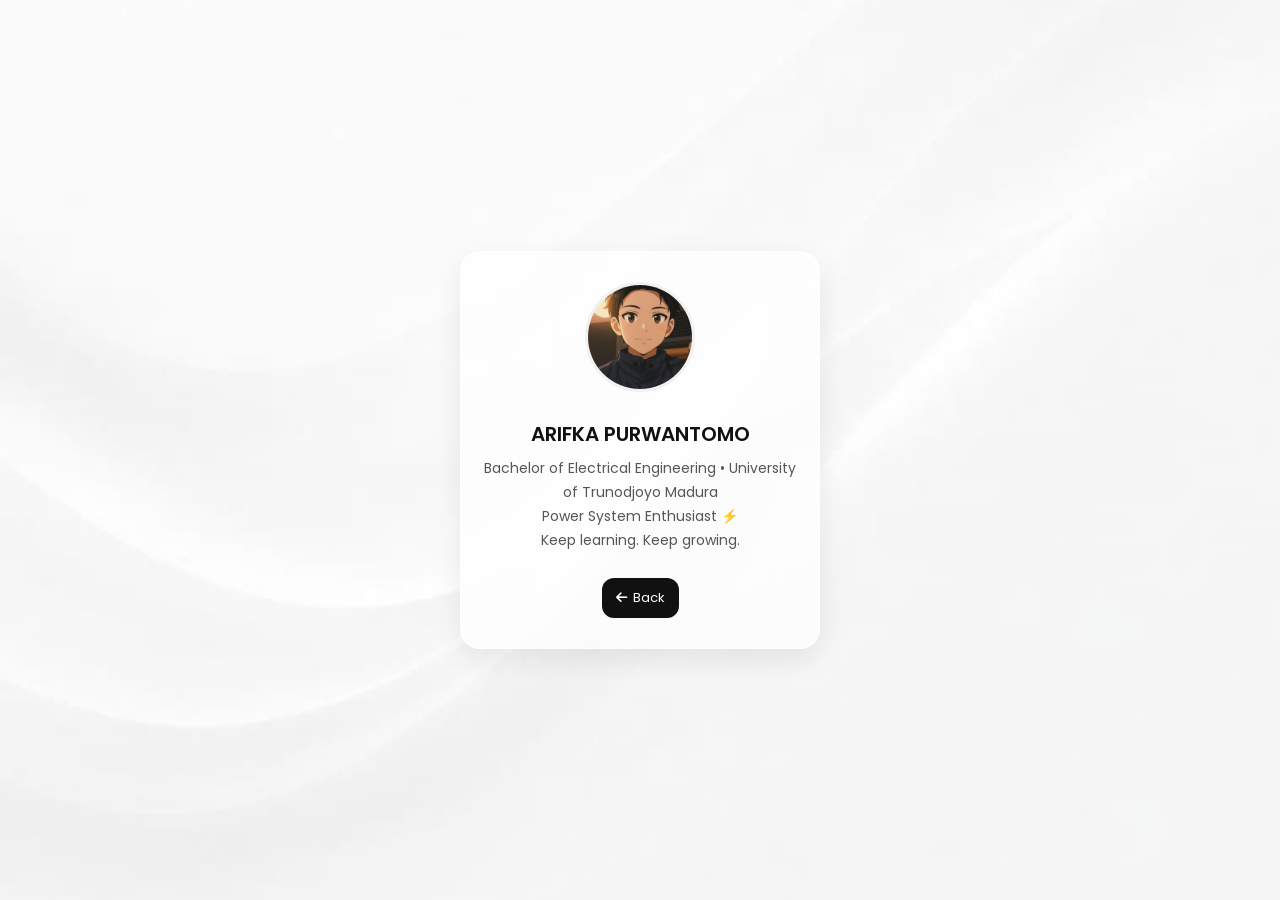
<file: profile.html>
<!DOCTYPE html>
<html lang="en">
<head>
    <meta charset="UTF-8">
    <meta name="viewport" content="width=device-width, initial-scale=1.0">
    <title>Profile - Arifka</title>

    <!-- Font -->
    <link href="https://fonts.googleapis.com/css2?family=Poppins:wght@300;400;500;600&display=swap" rel="stylesheet">

    <!-- Icon -->
    <link rel="stylesheet" href="https://cdnjs.cloudflare.com/ajax/libs/font-awesome/6.5.0/css/all.min.css">

    <!-- CSS -->
    <link rel="stylesheet" href="base.css">

    <style>
        body {
            font-family: 'Poppins', sans-serif;
        }

        .profile-card {
    width: 100%;
    max-width: 360px;

    background: rgba(255,255,255,0.7);
    backdrop-filter: blur(18px);

    border-radius: 20px;
    padding: 30px 20px;

    text-align: center;

    border: 1px solid rgba(255,255,255,0.4);

    box-shadow: 0 10px 30px rgba(0,0,0,0.08);

    /* 🔥 ANIMASI */
    opacity: 0;
    transform: translateY(30px) scale(0.95);
    animation: 
    cardFadeIn 0.6s ease forwards;
    position: relative; 
    overflow: hidden; 
}
@keyframes cardFadeIn {
    0% {
        opacity: 0;
        transform: translateY(30px) scale(0.95);
    }
    100% {
        opacity: 1;
        transform: translateY(0) scale(1);
    }
}
.profile-card::after {
    content: "";
    position: absolute;
    top: 0;
    left: -120%;

    width: 50%;
    height: 100%;
    background: linear-gradient(
        120deg,
        transparent,
        rgba(255,255,255,0.5),
        transparent
    );

    transform: skewX(-25deg);

    animation: shine 4s infinite;
}
@keyframes shine {
    0% {
        left: -120%;
    }
    50% {
        left: 120%;
    }
    100% {
        left: 120%;
    }
}
.profile-card:hover {
    transform: translateY(-5px) scale(1.01);
    box-shadow: 0 20px 40px rgba(0,0,0,0.12);
}
        /* FOTO */
        .profile-img {
            width: 110px;
            height: 110px;
            border-radius: 50%;
            object-fit: cover;

            border: 3px solid rgba(0,0,0,0.05);
            margin-bottom: 20px;
        }

        /* NAMA */
        .name {
            font-size: 20px;
            font-weight: 600;
            color: #111;
            margin-bottom: 8px;
        }

        /* DESKRIPSI */
        .desc {
            font-size: 14px;
            color: #555;
            line-height: 1.7;
            margin-bottom: 25px;
        }

        /* BUTTON BACK */
        .back-btn {
            display: inline-flex;
            align-items: center;
            gap: 6px;

            padding: 10px 14px;
            border-radius: 12px;

            background: #111;
            color: #fff;

            text-decoration: none;
            font-size: 13px;

            transition: 0.25s;
        }

        .back-btn:hover {
            transform: translateY(-2px);
            background: #000;
        }
    </style>
</head>

<body>

<div class="container">

    <div class="profile-card">

        <!-- FOTO -->
        <img src="assets/foto.png" class="profile-img">

        <!-- NAMA -->
        <div class="name">ARIFKA PURWANTOMO</div>

        <!-- DESKRIPSI -->
        <div class="desc">
            Bachelor of Electrical Engineering • University of Trunodjoyo Madura<br>
            Power System Enthusiast ⚡<br>
            Keep learning. Keep growing.
        </div>

        <!-- BUTTON BACK -->
        <a href="index.html" class="back-btn">
            <i class="fa-solid fa-arrow-left"></i> Back
        </a>

    </div>

</div>

</body>
</html>
</file>
<file: base.css>
* {
    margin: 0;
    padding: 0;
    box-sizing: border-box;
    font-family: 'Poppins', sans-serif;
}

/* BODY */
body {
    min-height: 100vh;
    display: flex;
    justify-content: center;
    align-items: center;
    position: relative;
    overflow-x: hidden;
    background: #eae6df;
}

/* 🌊 Background */
body::before {
    content: "";
    position: absolute;
    inset: 0;
    background: url('assets/bg.jpeg') center/cover no-repeat;
    z-index: -1;
}
</file>
